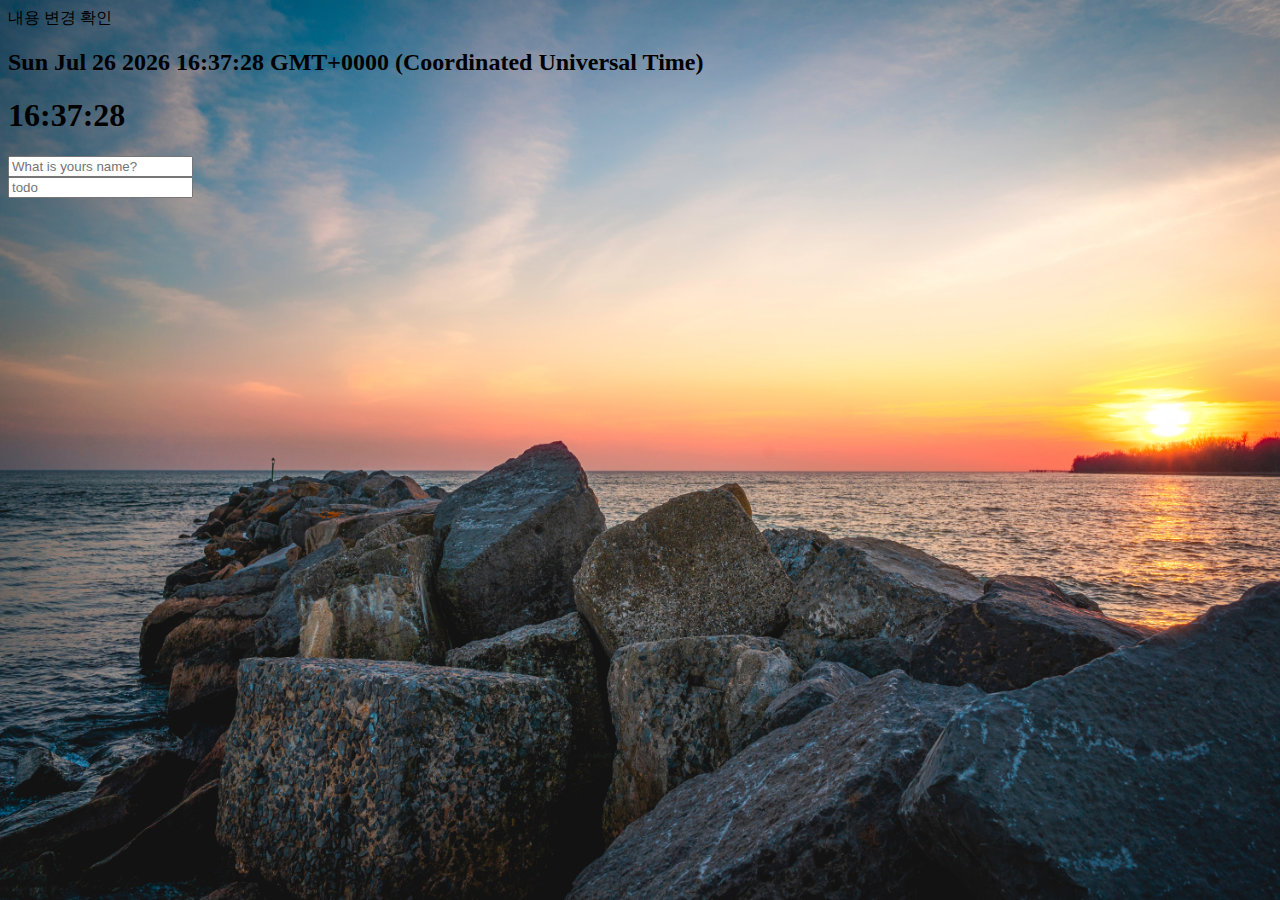
<file: index.html>
<!DOCTYPE html>
<html lang="ko">
    <head>
        <meta charset="UTF-8" />
        <meta name="viewport" content="width=device-width, initial-scale=1.0" />
        <meta http-equiv="X-UA-Compatible" content="ie=edge" />
        <title>Document</title>
        <link rel="stylesheet" href="style.css" />
    </head>
    <body>
        <div>내용 변경 확인</div>
        <div class="js-clock">
            <h2>00:00:00</h2>
            <h1>00:00:00</h1>
        </div>

        <form class="js-form form">
            <input type="text" placeholder="What is yours name?" />
        </form>
        <h4 class="js-gretings gretings"></h4>

        <form class="js-toDoForm">
            <input type="text" placeholder="todo" />
        </form>

        <ul class="toDoList"></ul>

        <span class="viewWeater"></span>

        <script src="clocks.js"></script>
        <!--<script src="clock.js"></script>-->
        <script src="gretting.js"></script>
        <script src="todo.js"></script>
        <!-- <script src="todo.js"></script>-->
        <script src="bg.js"></script>
        <script src="weather.js"></script>
    </body>
</html>
</file>
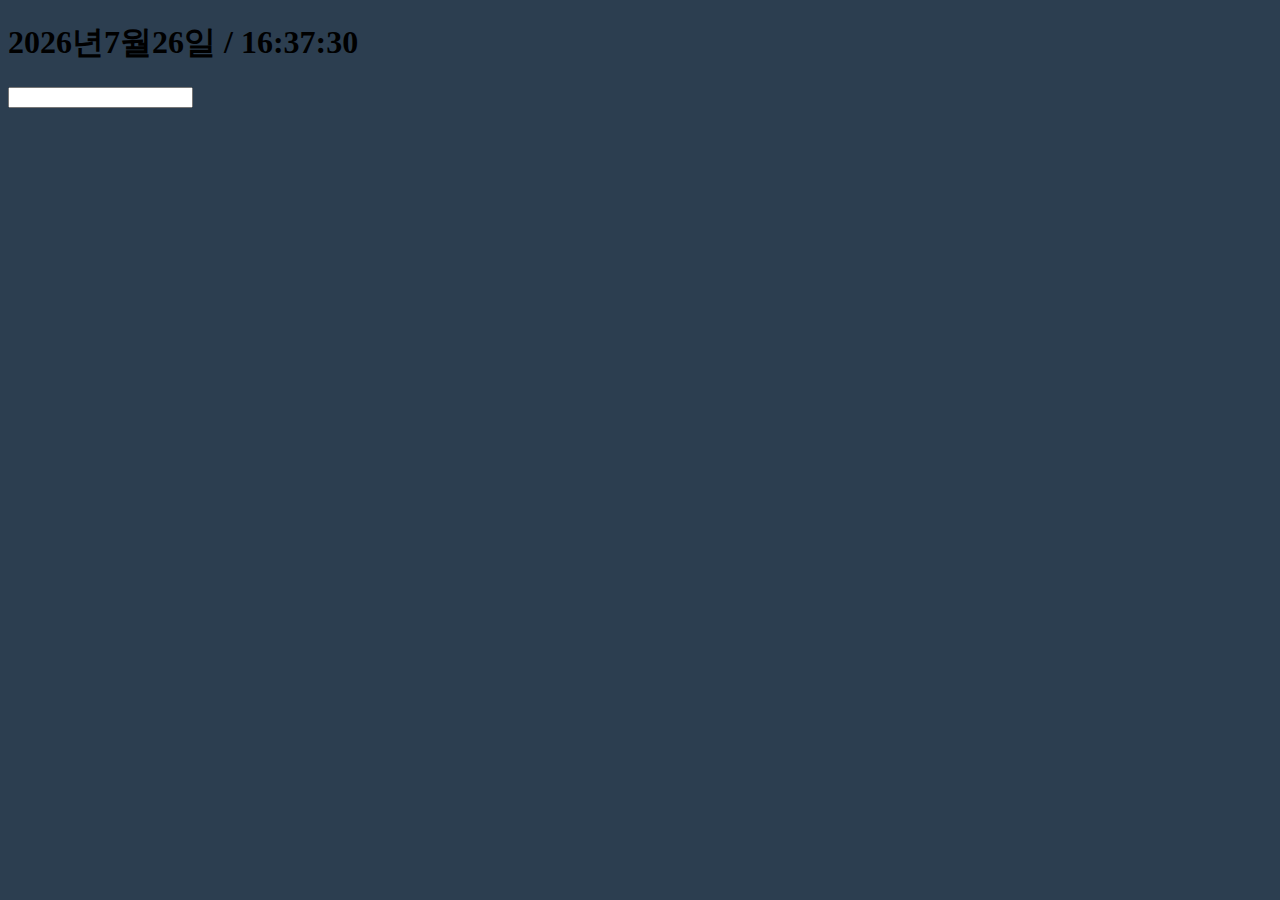
<file: index2.html>
<!DOCTYPE html>
<html lang="en">
    <head>
        <meta charset="UTF-8" />
        <meta name="viewport" content="width=device-width, initial-scale=1.0" />
        <meta http-equiv="X-UA-Compatible" content="ie=edge" />
        <title>Clock</title>
        <link rel="stylesheet" href="style.css" />
    </head>
    <body>
        <div id="jsClockArea">
            <h1 class="clockView"></h1>
        </div>

        <form id="scForm">
            <input type="text" id="sctxt" name="sctxt" value="" />
        </form>

        <ul id="scTxtList"></ul>

        <script src="clock_load.js"></script>
        <script src="schedule_info.js"></script>
    </body>
</html>
</file>
<file: style.css>
body {
  background-color: #2c3e50;
}
h1 {
  cursor: pointer;
  color: black;
  transition: color 0.6s ease-in-out;
}
.clicked {
  color: blue;
}

.form,
.gretings {
  display: none;
}

.showing {
  display: block;
}

@keyframes fadeIn {
  from {
    opacity: 0;
  }
  to {
    opacity: 1;
  }
}

.bodyimg {
  position: absolute;
  top: 0;
  left: 0;
  right: 0;
  width: 100%;
  height: 100%;
  z-index: -1;
  animation: fadeIn 0.5s linear;
}
</file>
